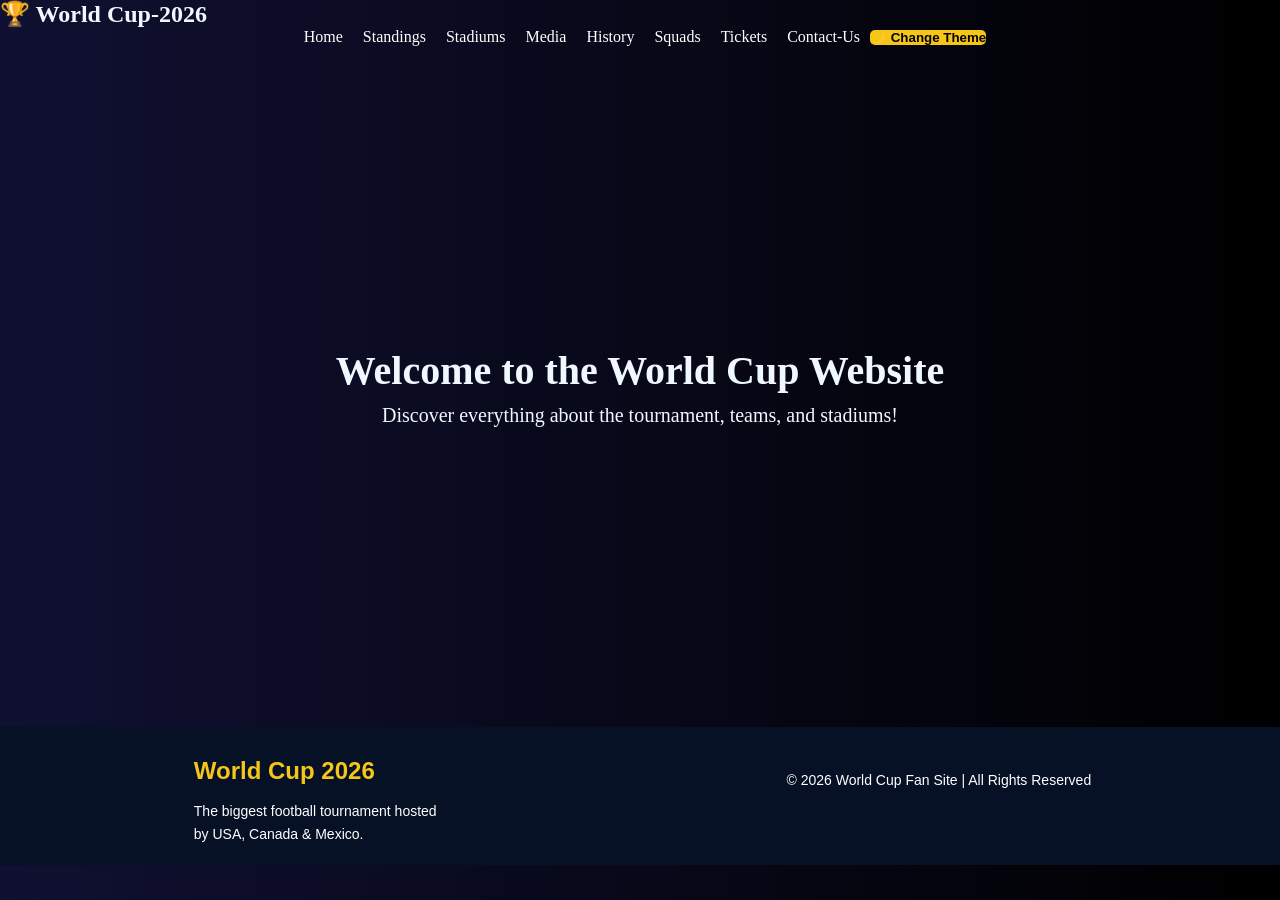
<file: index.html>
<!DOCTYPE html>
<html lang="en">

<head>
    <meta charset="UTF-8">
    <title>Home</title>
    <link rel="stylesheet" href="style.css">

    <style>
        .hero-content h1{
            margin-bottom: 10px;
            font-size: 40px;
        }
        .hero-content p{
            text-align: center;
            font-size: 20px;
        }


    </style>
</head>

<body>

    <header>
        <div class="logo">
            <h2>🏆 World Cup-2026</h2>
        </div>
        <nav>
            <ul>
                <li><a href="index.html">Home</a></li>
                <li><a href="standings.html">Standings</a></li>
                <li><a href="stadiums.html">Stadiums</a></li>
                <li><a href="media.html">Media</a></li>
                <li><a href="history.html">History</a></li>
                <li><a href="squads.html">Squads</a></li>
                <li><a href="tickets.html">Tickets</a></li>
                <li><a href="contact.html">Contact-Us</a></li>
                <li><button id="theme-toggle">🌙 Change Theme</button></li>
            </ul>
        </nav>

    </header>
    <main>
        <div class="hero-content">
            <h1>Welcome to the World Cup Website</h1>
            <p>Discover everything about the tournament, teams, and stadiums!</p>
        </div>
    </main>


    <footer class="footer">
        <div class="footer-container">

            <div class="footer-section">
                <h2>World Cup 2026</h2>
                <p>The biggest football tournament hosted by USA, Canada & Mexico.</p>
            </div>

            <div class="footer-bottom">
                <p>© 2026 World Cup Fan Site | All Rights Reserved</p>
            </div>
    </footer>

    <script src="javascript.js"></script>
</body>

</html>
</file>
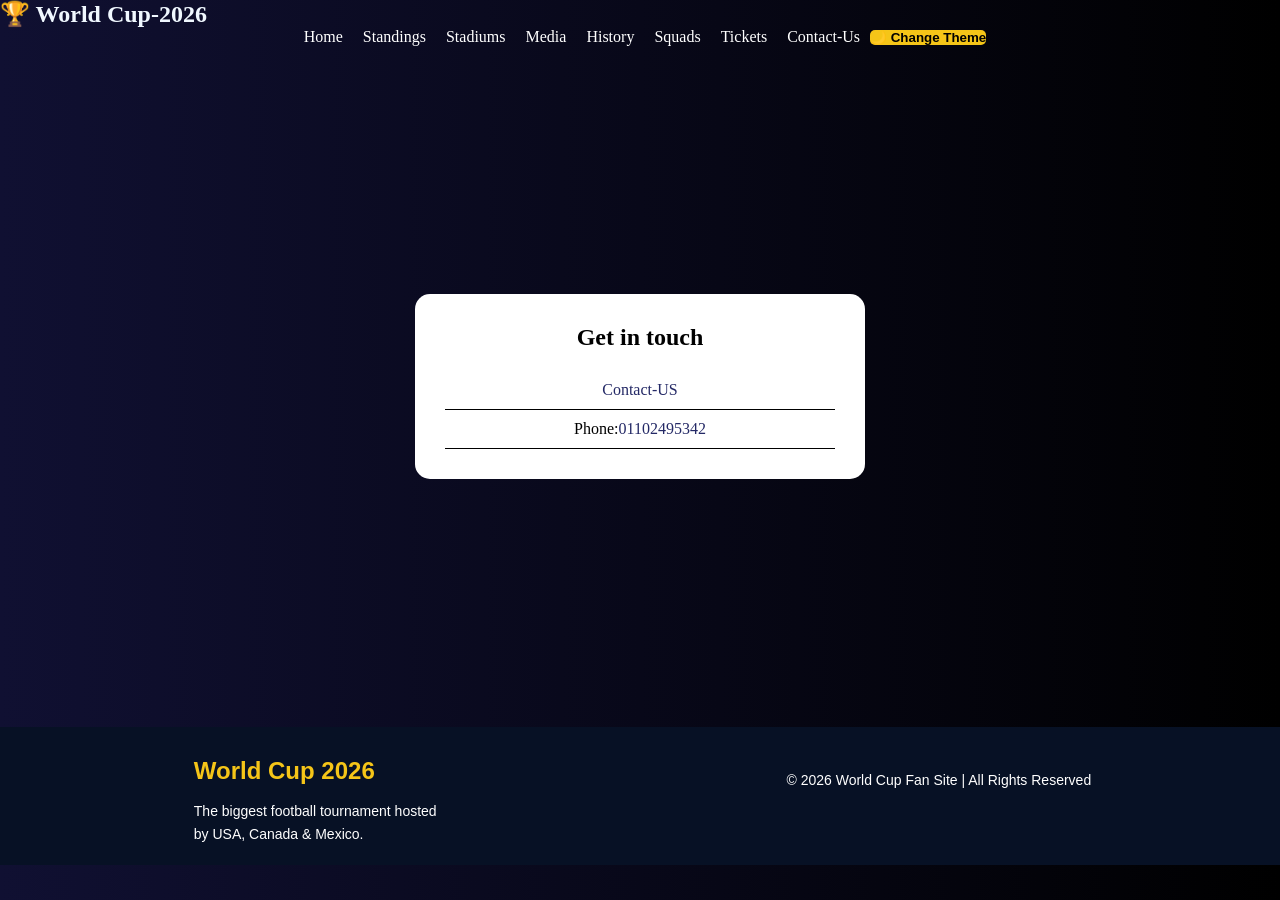
<file: contact.html>
<!DOCTYPE html>
<html lang="en">

<head>
    <meta charset="UTF-8">
    <title>Contact</title>
    <link rel="stylesheet" href="style.css">
</head>

<body>
    <header>
        <div class="logo">
            <h2>🏆 World Cup-2026</h2>
        </div>
    </header>
    <nav>
        <ul>
            <li><a href="index.html">Home</a></li>
            <li><a href="standings.html">Standings</a></li>
            <li><a href="stadiums.html">Stadiums</a></li>
            <li><a href="media.html">Media</a></li>
            <li><a href="history.html">History</a></li>
            <li><a href="squads.html">Squads</a></li>
            <li><a href="tickets.html">Tickets</a></li>
            <li><a href="contact.html">Contact-Us</a></li>
            <li><button id="theme-toggle">🌙 Change Theme</button></li>
        </ul>
    </nav>


    <main>
        <section>
            <h2>Get in touch</h2>
            <div class="cont table">
                <table>
                    <tr>
                        <td><a href="mailto:onashaat474@gmail.com">Contact-US</a></td>
                    </tr>
                    <tr>
                        <td>Phone:<a href="tel:01102495342">01102495342</a></td>
                    </tr>

                </table>
            </div>
        </section>
    </main>
    <footer class="footer">
        <div class="footer-container">

            <div class="footer-section">
                <h2>World Cup 2026</h2>
                <p>The biggest football tournament hosted by USA, Canada & Mexico.</p>
            </div>

            <div class="footer-bottom">
                <p>© 2026 World Cup Fan Site | All Rights Reserved</p>
            </div>
    </footer>
    <script src="javascript.js"></script>


</body>

</html>
</file>
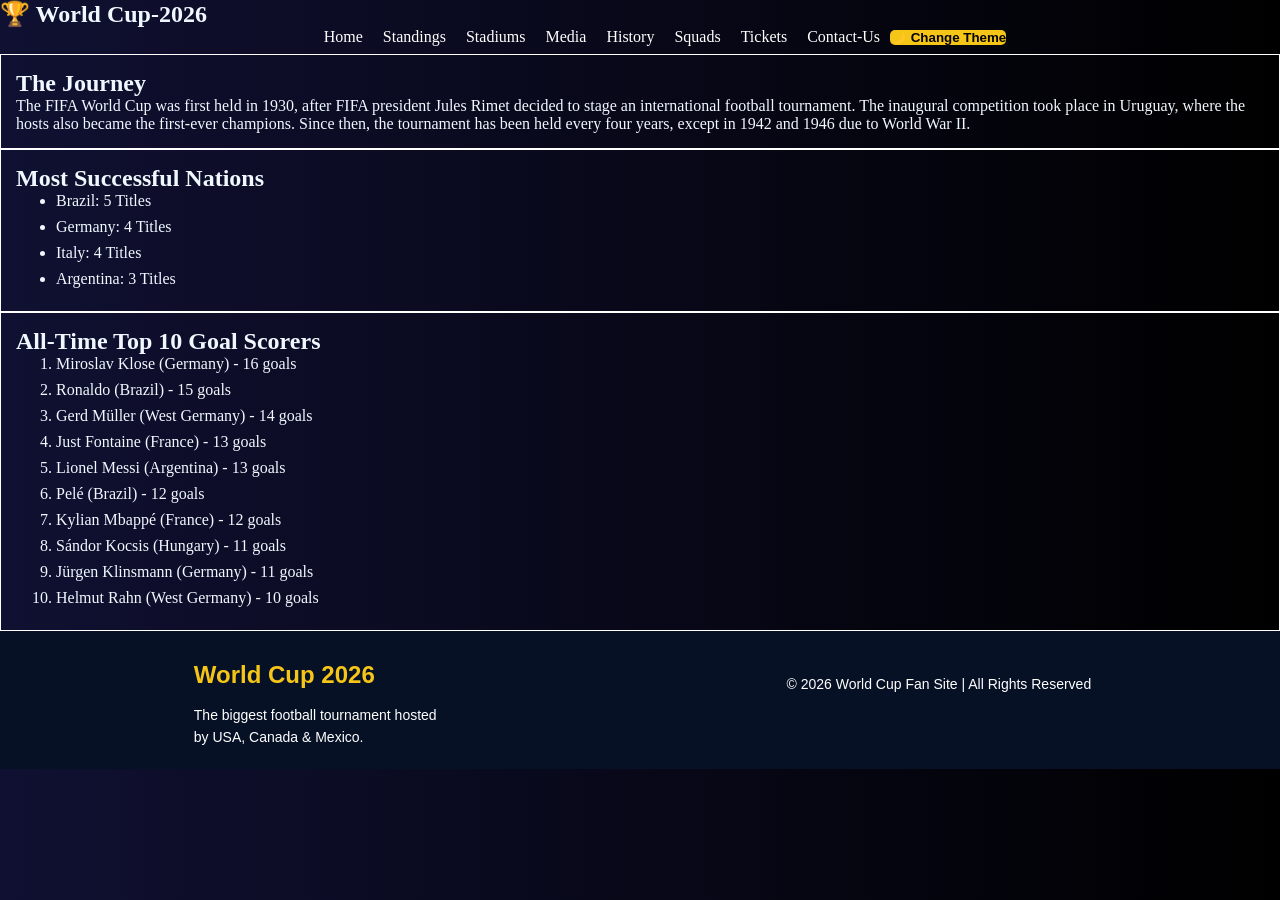
<file: history.html>
<!DOCTYPE html>
<html lang="en">

<head>
    <meta charset="UTF-8">
    <meta name="viewport" content="width=device-width, initial-scale=1.0">
    <title>History</title>
    <link rel="stylesheet" href="style.css">

    <style>
        .container {
            max-width: 800px;
            margin: 0 auto;
            padding: 20px;
            display: flex;
            flex-direction: column;
            gap: 20px;
        }

        h1 {
            text-align: center;
        }

        .section {
            padding: 15px;
            border: 1px solid rgb(255, 255, 255);
        }

        ul,
        ol {
            margin-left: 40px;
            padding: 0;
        }

        li {
            margin-bottom: 8px;
        }

        .interactive-section {
            text-align: center;
        }

        #stats-display {
            margin-top: 20px;
            text-align: left;
            display: none;

        }

        .show-border {
            display: block;
            border: 1px solid rgb(255, 255, 255);
            padding: 15px;
        }

       
    </style>
</head>

<body>


    <header>
        <div class="logo">
            <h2>🏆 World Cup-2026</h2>

        </div>
    </header>
    <nav>
        <ul>
            <li><a href="index.html">Home</a></li>
            <li><a href="standings.html">Standings</a></li>
            <li><a href="stadiums.html">Stadiums</a></li>
            <li><a href="media.html">Media</a></li>
            <li><a href="history.html">History</a></li>
            <li><a href="squads.html">Squads</a></li>
            <li><a href="tickets.html">Tickets</a></li>
            <li><a href="contact.html">Contact-Us</a></li>
            <li><button id="theme-toggle">🌙 Change Theme</button></li>
        </ul>
    </nav>


    <div class="section">
        <h2>The Journey</h2>
        <p>
            The FIFA World Cup was first held in 1930, after FIFA president Jules Rimet decided to stage an
            international football tournament.
            The inaugural competition took place in Uruguay, where the hosts also became the first-ever champions.
            Since then, the tournament
            has been held every four years, except in 1942 and 1946 due to World War II.
        </p>
    </div>

    <div class="section">
        <h2>Most Successful Nations</h2>
        <ul>
            <li>Brazil: 5 Titles</li>
            <li>Germany: 4 Titles</li>
            <li>Italy: 4 Titles</li>
            <li>Argentina: 3 Titles</li>
        </ul>
    </div>

    <div class="section">
        <h2>All-Time Top 10 Goal Scorers</h2>
        <ol>
            <li>Miroslav Klose (Germany) - 16 goals</li>
            <li>Ronaldo (Brazil) - 15 goals</li>
            <li>Gerd Müller (West Germany) - 14 goals</li>
            <li>Just Fontaine (France) - 13 goals</li>
            <li>Lionel Messi (Argentina) - 13 goals</li>
            <li>Pelé (Brazil) - 12 goals</li>
            <li>Kylian Mbappé (France) - 12 goals</li>
            <li>Sándor Kocsis (Hungary) - 11 goals</li>
            <li>Jürgen Klinsmann (Germany) - 11 goals</li>
            <li>Helmut Rahn (West Germany) - 10 goals</li>
        </ol>
    </div>


    <footer class="footer">
        <div class="footer-container">

            <div class="footer-section">
                <h2>World Cup 2026</h2>
                <p>The biggest football tournament hosted by USA, Canada & Mexico.</p>
            </div>

            <div class="footer-bottom">
                <p>© 2026 World Cup Fan Site | All Rights Reserved</p>
            </div>
    </footer>
    <script src="javascript.js"></script>

</body>

</html>
</file>
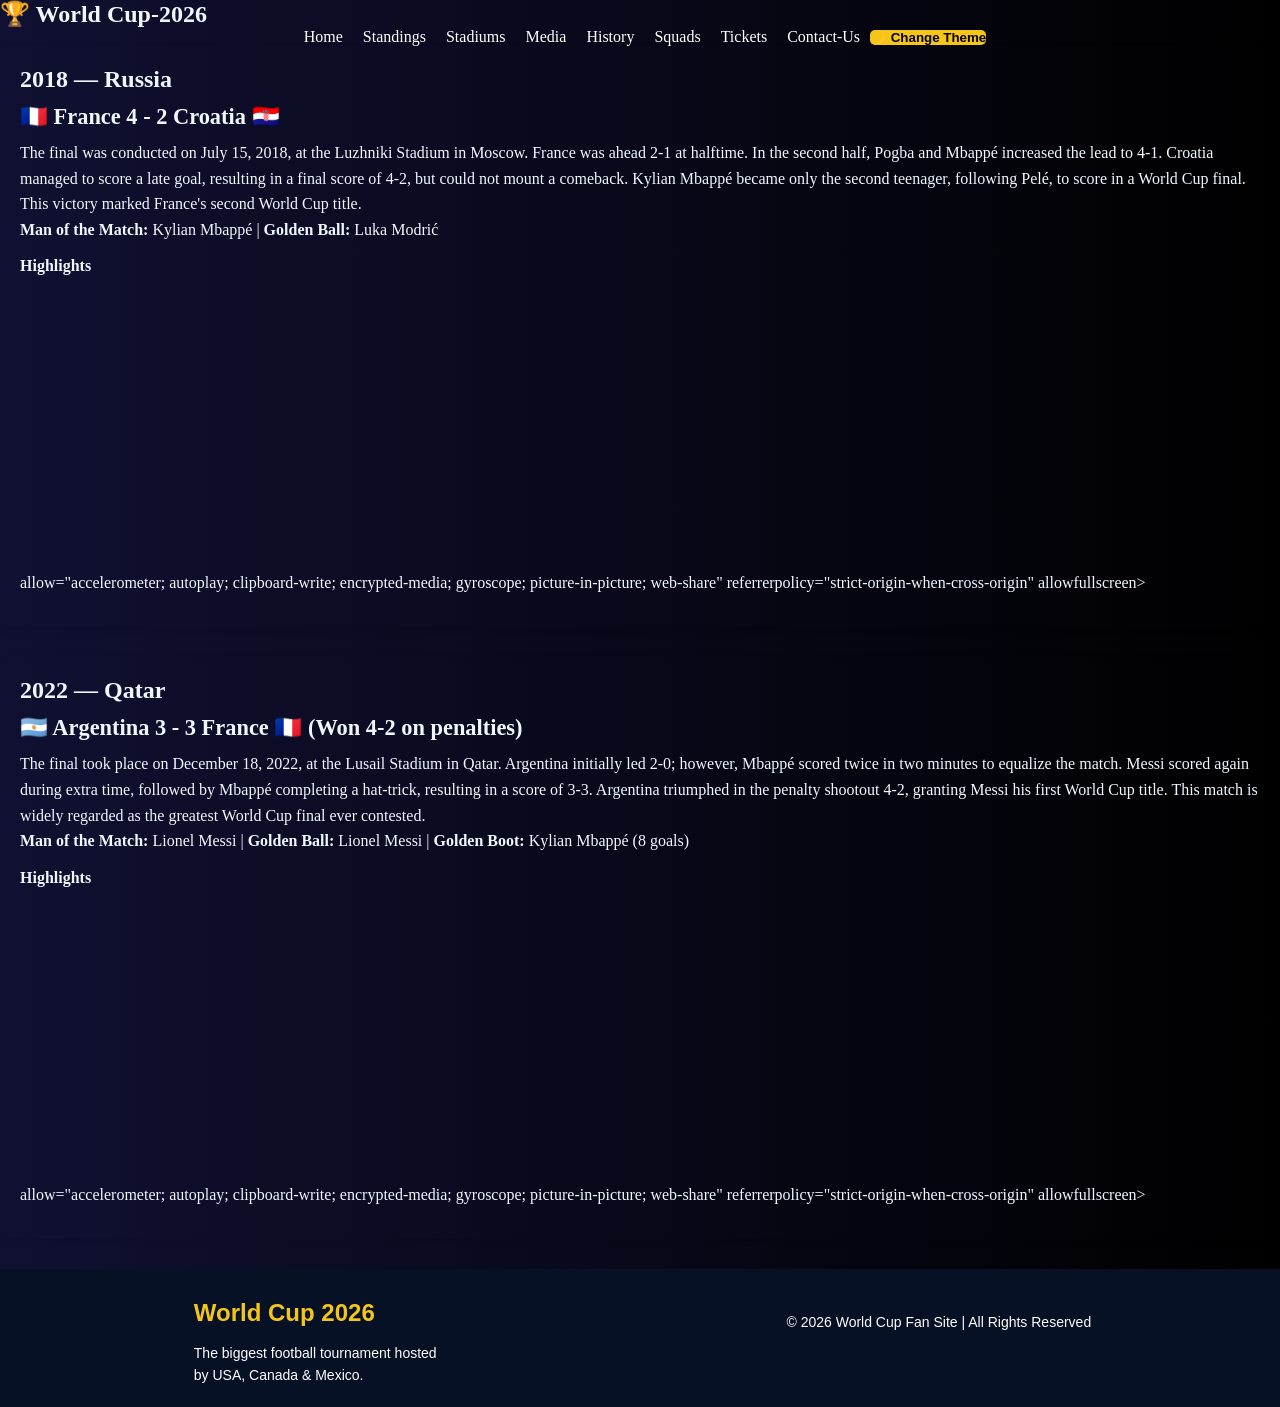
<file: media.html>
<!DOCTYPE html>
<html lang="en">

<head>
  <meta charset="UTF-8" />
  <meta name="viewport" content="width=device-width, initial-scale=1.0" />
  <title>Media</title>
  <link rel="stylesheet" href="style.css">
  <style>
    .card {

      background: transparent;
      border-radius: 8px;
      padding: 20px;
      margin-bottom: 30px;
      box-shadow: 0 2px 6px rgba(0, 0, 0, 0.1);

    }

    .card h2 {
      margin-top: 0;
    }

    .card p {
      line-height: 1.6;
    }

    .score {
      font-size: 1.4rem;
      font-weight: bold;
      margin: 10px 0;
    }

    iframe {
      width: 100%;
      height: 280px;
      margin-top: 15px;
      border-radius: 6px;
      border: none;
    }



    .label {
      font-weight: bold;
      margin-top: 15px;
      display: block;
    }
  </style>
</head>

<body>

  <header>
    <div class="logo">
      <h2>🏆 World Cup-2026</h2>
    </div>
  </header>
  <nav>
    <ul>
      <li><a href="index.html">Home</a></li>
      <li><a href="standings.html">Standings</a></li>
      <li><a href="stadiums.html">Stadiums</a></li>
      <li><a href="media.html">Media</a></li>
      <li><a href="history.html">History</a></li>
      <li><a href="squads.html">Squads</a></li>
      <li><a href="tickets.html">Tickets</a></li>
      <li><a href="contact.html">Contact-Us</a></li>
      <li><button id="theme-toggle">🌙 Change Theme</button></li>
    </ul>
  </nav>

  <div class="card">
    <h2>2018 — Russia</h2>
    <div class="score">🇫🇷 France 4 - 2 Croatia 🇭🇷</div>
    <p>
      The final was conducted on July 15, 2018, at the Luzhniki Stadium in Moscow.
      France was ahead 2-1 at halftime. In the second half, Pogba and Mbappé increased the lead to 4-1.
      Croatia managed to score a late goal, resulting in a final score of 4-2, but could not mount a comeback.
      Kylian Mbappé became only the second teenager, following Pelé, to score in a World Cup final.
      This victory marked France's second World Cup title.
    </p>
    <p><strong>Man of the Match:</strong> Kylian Mbappé | <strong>Golden Ball:</strong> Luka Modrić</p>

    <span class="label"> Highlights</span>
<iframe width="560" height="315" src="https://www.youtube.com/embed/EGWd2UjKCNk?si=OdFA4DMsZA_9Dxi0" title="YouTube video player" frameborder="0" allow="accelerometer; autoplay; clipboard-write; encrypted-media; gyroscope; picture-in-picture; web-share" referrerpolicy="strict-origin-when-cross-origin" allowfullscreen title="YouTube video player" frameborder="0"></iframe>      
      allow="accelerometer; autoplay; clipboard-write; encrypted-media; gyroscope; picture-in-picture; web-share"
      referrerpolicy="strict-origin-when-cross-origin" allowfullscreen></iframe>
    <span class="label"></span>

  </div>


  <div class="card">
    <h2>2022 — Qatar</h2>
    <div class="score">🇦🇷 Argentina 3 - 3 France 🇫🇷 (Won 4-2 on penalties)</div>
    <p>
      The final took place on December 18, 2022, at the Lusail Stadium in Qatar.
      Argentina initially led 2-0; however, Mbappé scored twice in two minutes to equalize the match.
      Messi scored again during extra time, followed by Mbappé completing a hat-trick, resulting in a score of 3-3.
      Argentina triumphed in the penalty shootout 4-2, granting Messi his first World Cup title.
      This match is widely regarded as the greatest World Cup final ever contested.
    </p>
    <p><strong>Man of the Match:</strong> Lionel Messi | <strong>Golden Ball:</strong> Lionel Messi | <strong>Golden
        Boot:</strong> Kylian Mbappé (8 goals)</p>

    <span class="label"> Highlights</span>
<iframe width="560" height="315" src="https://www.youtube.com/embed/B5ExTqZ8kUo?si=XH0BhOmAEtwik4bh" title="YouTube video player" frameborder="0" allow="accelerometer; autoplay; clipboard-write; encrypted-media; gyroscope; picture-in-picture; web-share" referrerpolicy="strict-origin-when-cross-origin" allowfullscreen title="YouTube video player" frameborder="0"></iframe>      
      allow="accelerometer; autoplay; clipboard-write; encrypted-media; gyroscope; picture-in-picture; web-share"
      referrerpolicy="strict-origin-when-cross-origin" allowfullscreen></iframe>
    <span class="label"></span>

  </div>
  <footer class="footer">
    <div class="footer-container">

      <div class="footer-section">
        <h2>World Cup 2026</h2>
        <p>The biggest football tournament hosted by USA, Canada & Mexico.</p>
      </div>

      <div class="footer-bottom">
        <p>© 2026 World Cup Fan Site | All Rights Reserved</p>
      </div>
  </footer>
  <script src="javascript.js"></script>

</body>

</html>
</file>
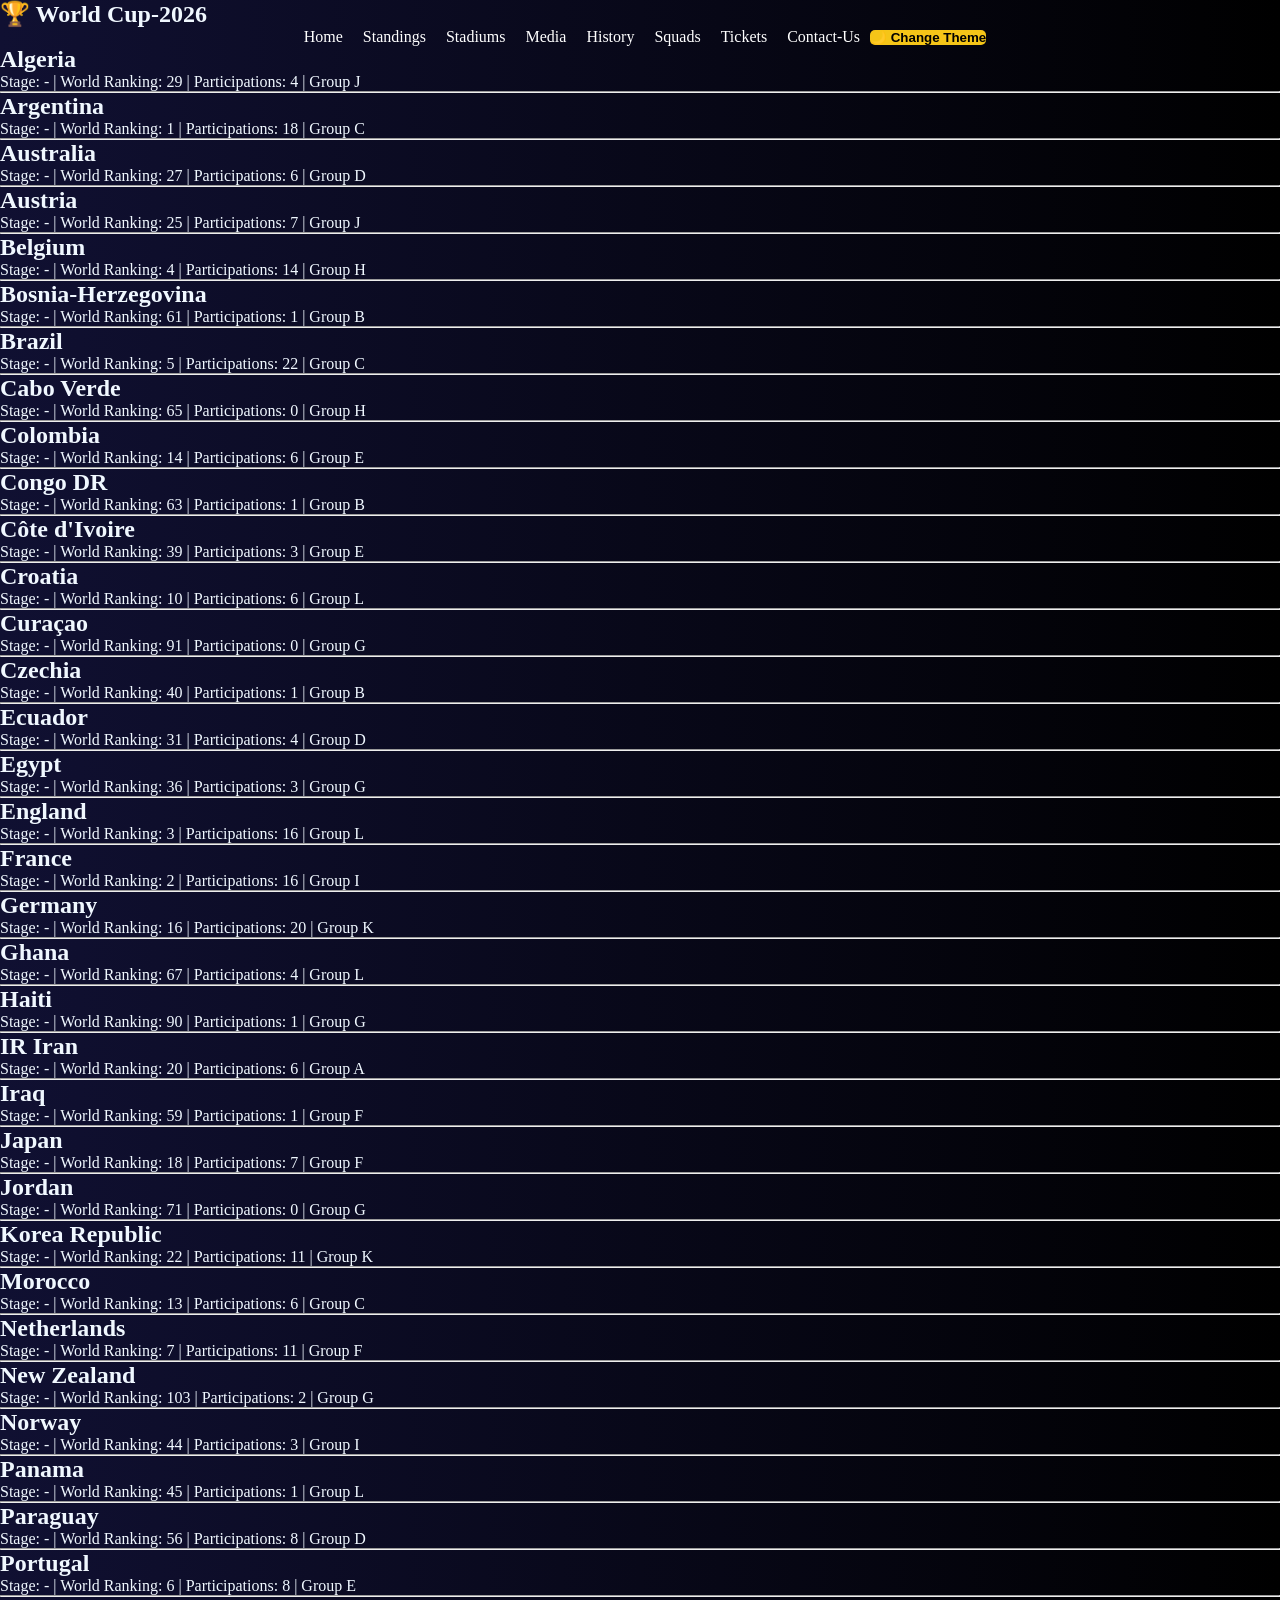
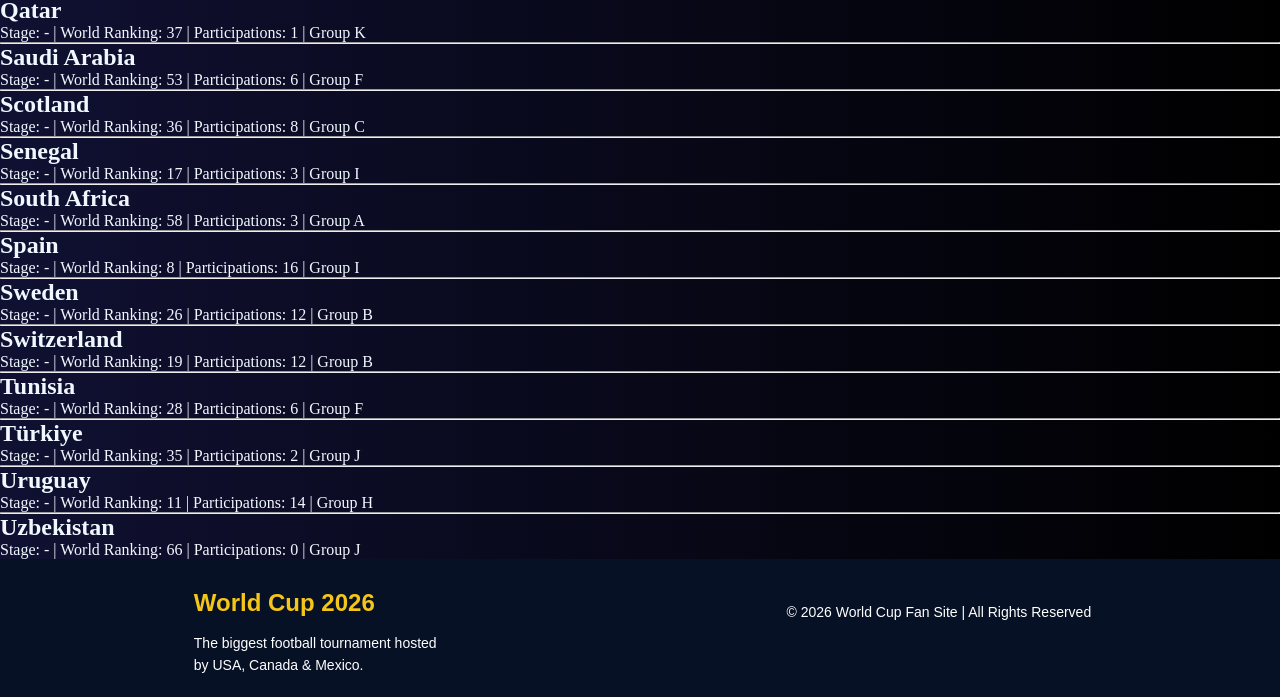
<file: squads.html>
<!DOCTYPE html>
<html lang="en">

<head>
    <meta charset="UTF-8">
    <title>Squads</title>
    <link rel="stylesheet" href="style.css">
</head>

<body>

    <header>
        <div class="logo">
            <h2>🏆 World Cup-2026</h2>

        </div>
    </header>
    <nav>
        <ul>
            <li><a href="index.html">Home</a></li>
            <li><a href="standings.html">Standings</a></li>
            <li><a href="stadiums.html">Stadiums</a></li>
            <li><a href="media.html">Media</a></li>
            <li><a href="history.html">History</a></li>
            <li><a href="squads.html">Squads</a></li>
            <li><a href="tickets.html">Tickets</a></li>
            <li><a href="contact.html">Contact-Us</a></li>
            <li><button id="theme-toggle">🌙 Change Theme</button></li>
        </ul>
    </nav>

    <article>
        <header>
            <h2>Algeria</h2>
        </header>
        <div>
            <p>Stage: - | World Ranking: 29 | Participations: 4 | Group J</p>
        </div>
    </article>
    <hr>

    <article>
        <header>
            <h2>Argentina</h2>
        </header>
        <div>
            <p>Stage: - | World Ranking: 1 | Participations: 18 | Group C</p>
        </div>
    </article>
    <hr>

    <article>
        <header>
            <h2>Australia</h2>
        </header>
        <div>
            <p>Stage: - | World Ranking: 27 | Participations: 6 | Group D</p>
        </div>
    </article>
    <hr>

    <article>
        <header>
            <h2>Austria</h2>
        </header>
        <div>
            <p>Stage: - | World Ranking: 25 | Participations: 7 | Group J</p>
        </div>
    </article>
    <hr>

    <article>
        <header>
            <h2>Belgium</h2>
        </header>
        <div>
            <p>Stage: - | World Ranking: 4 | Participations: 14 | Group H</p>
        </div>
    </article>
    <hr>

    <article>
        <header>
            <h2>Bosnia-Herzegovina</h2>
        </header>
        <div>
            <p>Stage: - | World Ranking: 61 | Participations: 1 | Group B</p>
        </div>
    </article>
    <hr>

    <article>
        <header>
            <h2>Brazil</h2>
        </header>
        <div>
            <p>Stage: - | World Ranking: 5 | Participations: 22 | Group C</p>
        </div>
    </article>
    <hr>

    <article>
        <header>
            <h2>Cabo Verde</h2>
        </header>
        <div>
            <p>Stage: - | World Ranking: 65 | Participations: 0 | Group H</p>
        </div>
    </article>
    <hr>

    <article>
        <header>
            <h2>Colombia</h2>
        </header>
        <div>
            <p>Stage: - | World Ranking: 14 | Participations: 6 | Group E</p>
        </div>
    </article>
    <hr>

    <article>
        <header>
            <h2>Congo DR</h2>
        </header>
        <div>
            <p>Stage: - | World Ranking: 63 | Participations: 1 | Group B</p>
        </div>
    </article>
    <hr>

    <article>
        <header>
            <h2>Côte d'Ivoire</h2>
        </header>
        <div>
            <p>Stage: - | World Ranking: 39 | Participations: 3 | Group E</p>
        </div>
    </article>
    <hr>

    <article>
        <header>
            <h2>Croatia</h2>
        </header>
        <div>
            <p>Stage: - | World Ranking: 10 | Participations: 6 | Group L</p>
        </div>
    </article>
    <hr>

    <article>
        <header>
            <h2>Curaçao</h2>
        </header>
        <div>
            <p>Stage: - | World Ranking: 91 | Participations: 0 | Group G</p>
        </div>
    </article>
    <hr>

    <article>
        <header>
            <h2>Czechia</h2>
        </header>
        <div>
            <p>Stage: - | World Ranking: 40 | Participations: 1 | Group B</p>
        </div>
    </article>
    <hr>

    <article>
        <header>
            <h2>Ecuador</h2>
        </header>
        <div>
            <p>Stage: - | World Ranking: 31 | Participations: 4 | Group D</p>
        </div>
    </article>
    <hr>

    <article>
        <header>
            <h2>Egypt</h2>
        </header>
        <div>
            <p>Stage: - | World Ranking: 36 | Participations: 3 | Group G</p>
        </div>
    </article>
    <hr>

    <article>
        <header>
            <h2>England</h2>
        </header>
        <div>
            <p>Stage: - | World Ranking: 3 | Participations: 16 | Group L</p>
        </div>
    </article>
    <hr>

    <article>
        <header>
            <h2>France</h2>
        </header>
        <div>
            <p>Stage: - | World Ranking: 2 | Participations: 16 | Group I</p>
        </div>
    </article>
    <hr>

    <article>
        <header>
            <h2>Germany</h2>
        </header>
        <div>
            <p>Stage: - | World Ranking: 16 | Participations: 20 | Group K</p>
        </div>
    </article>
    <hr>

    <article>
        <header>
            <h2>Ghana</h2>
        </header>
        <div>
            <p>Stage: - | World Ranking: 67 | Participations: 4 | Group L</p>
        </div>
    </article>
    <hr>

    <article>
        <header>
            <h2>Haiti</h2>
        </header>
        <div>
            <p>Stage: - | World Ranking: 90 | Participations: 1 | Group G</p>
        </div>
    </article>
    <hr>

    <article>
        <header>
            <h2>IR Iran</h2>
        </header>
        <div>
            <p>Stage: - | World Ranking: 20 | Participations: 6 | Group A</p>
        </div>
    </article>
    <hr>

    <article>
        <header>
            <h2>Iraq</h2>
        </header>
        <div>
            <p>Stage: - | World Ranking: 59 | Participations: 1 | Group F</p>
        </div>
    </article>
    <hr>

    <article>
        <header>
            <h2>Japan</h2>
        </header>
        <div>
            <p>Stage: - | World Ranking: 18 | Participations: 7 | Group F</p>
        </div>
    </article>
    <hr>

    <article>
        <header>
            <h2>Jordan</h2>
        </header>
        <div>
            <p>Stage: - | World Ranking: 71 | Participations: 0 | Group G</p>
        </div>
    </article>
    <hr>

    <article>
        <header>
            <h2>Korea Republic</h2>
        </header>
        <div>
            <p>Stage: - | World Ranking: 22 | Participations: 11 | Group K</p>
        </div>
    </article>
    <hr>

    <article>
        <header>
            <h2>Morocco</h2>
        </header>
        <div>
            <p>Stage: - | World Ranking: 13 | Participations: 6 | Group C</p>
        </div>
    </article>
    <hr>

    <article>
        <header>
            <h2>Netherlands</h2>
        </header>
        <div>
            <p>Stage: - | World Ranking: 7 | Participations: 11 | Group F</p>
        </div>
    </article>
    <hr>

    <article>
        <header>
            <h2>New Zealand</h2>
        </header>
        <div>
            <p>Stage: - | World Ranking: 103 | Participations: 2 | Group G</p>
        </div>
    </article>
    <hr>

    <article>
        <header>
            <h2>Norway</h2>
        </header>
        <div>
            <p>Stage: - | World Ranking: 44 | Participations: 3 | Group I</p>
        </div>
    </article>
    <hr>

    <article>
        <header>
            <h2>Panama</h2>
        </header>
        <div>
            <p>Stage: - | World Ranking: 45 | Participations: 1 | Group L</p>
        </div>
    </article>
    <hr>

    <article>
        <header>
            <h2>Paraguay</h2>
        </header>
        <div>
            <p>Stage: - | World Ranking: 56 | Participations: 8 | Group D</p>
        </div>
    </article>
    <hr>

    <article>
        <header>
            <h2>Portugal</h2>
        </header>
        <div>
            <p>Stage: - | World Ranking: 6 | Participations: 8 | Group E</p>
        </div>
    </article>
    <hr>

    <article>
        <header>
            <h2>Qatar</h2>
        </header>
        <div>
            <p>Stage: - | World Ranking: 37 | Participations: 1 | Group K</p>
        </div>
    </article>
    <hr>

    <article>
        <header>
            <h2>Saudi Arabia</h2>
        </header>
        <div>
            <p>Stage: - | World Ranking: 53 | Participations: 6 | Group F</p>
        </div>
    </article>
    <hr>

    <article>
        <header>
            <h2>Scotland</h2>
        </header>
        <div>
            <p>Stage: - | World Ranking: 36 | Participations: 8 | Group C</p>
        </div>
    </article>
    <hr>

    <article>
        <header>
            <h2>Senegal</h2>
        </header>
        <div>
            <p>Stage: - | World Ranking: 17 | Participations: 3 | Group I</p>
        </div>
    </article>
    <hr>

    <article>
        <header>
            <h2>South Africa</h2>
        </header>
        <div>
            <p>Stage: - | World Ranking: 58 | Participations: 3 | Group A</p>
        </div>
    </article>
    <hr>

    <article>
        <header>
            <h2>Spain</h2>
        </header>
        <div>
            <p>Stage: - | World Ranking: 8 | Participations: 16 | Group I</p>
        </div>
    </article>
    <hr>

    <article>
        <header>
            <h2>Sweden</h2>
        </header>
        <div>
            <p>Stage: - | World Ranking: 26 | Participations: 12 | Group B</p>
        </div>
    </article>
    <hr>

    <article>
        <header>
            <h2>Switzerland</h2>
        </header>
        <div>
            <p>Stage: - | World Ranking: 19 | Participations: 12 | Group B</p>
        </div>
    </article>
    <hr>

    <article>
        <header>
            <h2>Tunisia</h2>
        </header>
        <div>
            <p>Stage: - | World Ranking: 28 | Participations: 6 | Group F</p>
        </div>
    </article>
    <hr>

    <article>
        <header>
            <h2>Türkiye</h2>
        </header>
        <div>
            <p>Stage: - | World Ranking: 35 | Participations: 2 | Group J</p>
        </div>
    </article>
    <hr>

    <article>
        <header>
            <h2>Uruguay</h2>
        </header>
        <div>
            <p>Stage: - | World Ranking: 11 | Participations: 14 | Group H</p>
        </div>
    </article>
    <hr>

    <article>
        <header>
            <h2>Uzbekistan</h2>
        </header>
        <div>
            <p>Stage: - | World Ranking: 66 | Participations: 0 | Group J</p>
        </div>
    </article>
    <footer class="footer">
        <div class="footer-container">

            <div class="footer-section">
                <h2>World Cup 2026</h2>
                <p>The biggest football tournament hosted by USA, Canada & Mexico.</p>
            </div>

            <div class="footer-bottom">
                <p>© 2026 World Cup Fan Site | All Rights Reserved</p>
            </div>
    </footer>
    <script src="javascript.js"></script>

</body>

</html>
</file>
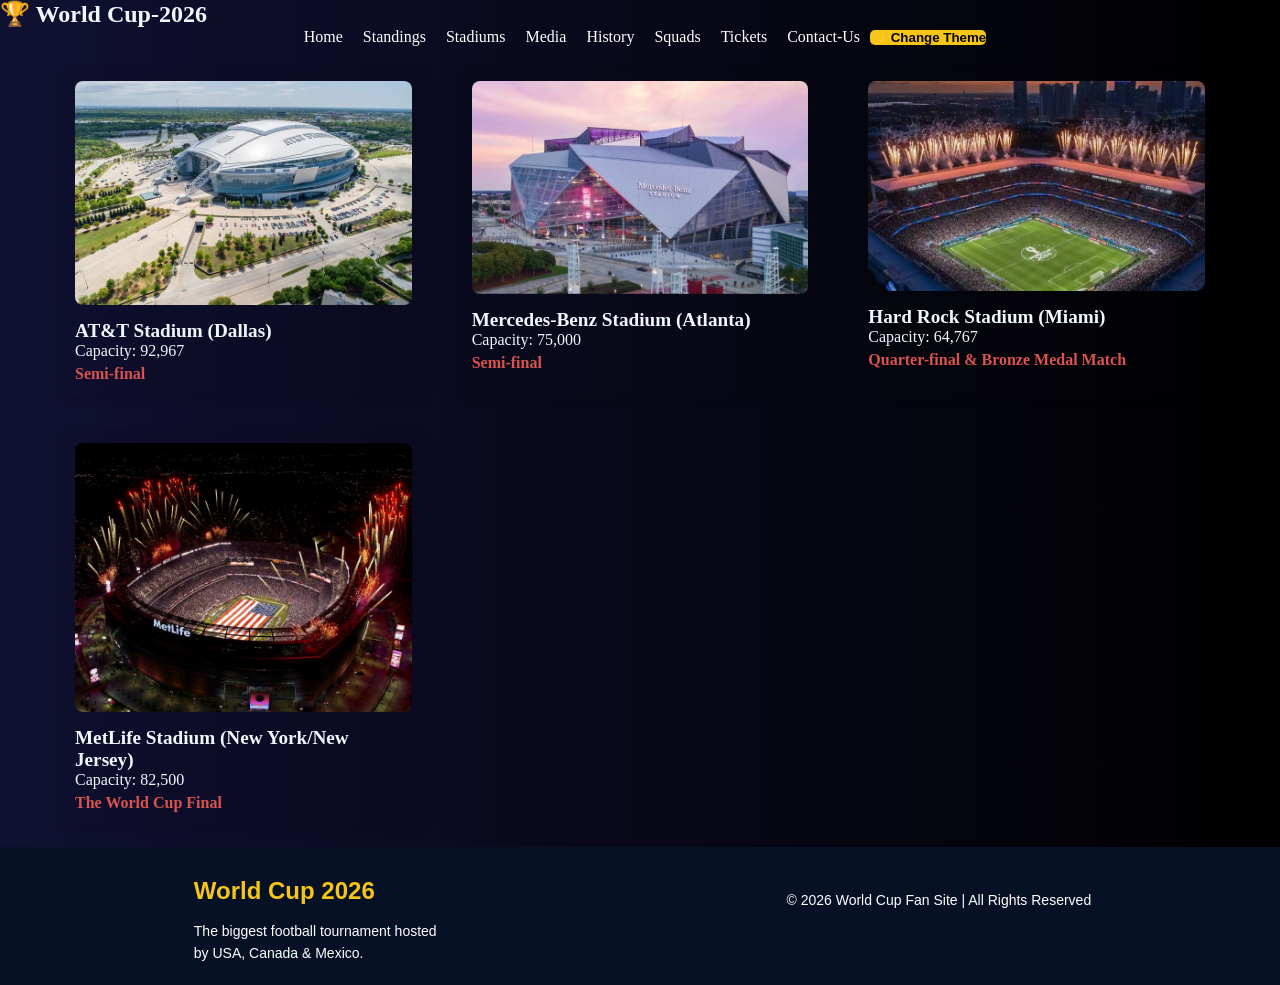
<file: stadiums.html>
<!DOCTYPE html>
<html lang="en">

<head>
    <meta charset="UTF-8">
    <title>Stadiums</title>
    <link rel="stylesheet" href="style.css">

    <style>
        .stadium-img {
            cursor: pointer;
            transition: transform 0.3s;
            width: 100%;
            display: block;
            border-radius: 8px;
        }

        .stadium-img:hover {
            transform: scale(1.05);
        }


        .stadium-container {
            display: grid;
            grid-template-columns: repeat(auto-fit, minmax(300px, 1fr));
            gap: 30px;
            padding: 20px;
            max-width: 1200px;
            margin: 0 auto;
        }

        .stadium-card {
            background-color: rgba(0, 0, 0, 0.05);
            padding: 15px;
            border-radius: 12px;
            box-shadow: 0 4px 6px rgba(0, 0, 0, 0.1);
        }

        .info-text {
            margin-top: 15px;
        }

        .stadium-name {
            font-weight: bold;
            display: block;
            font-size: 1.2em;
        }

        .match-type {
            display: block;
            color: #d9534f;
            font-weight: bold;
            margin-top: 5px;
        }
    </style>
</head>

<body>

    <header>
        <div class="logo">
            <h2>🏆 World Cup-2026</h2>

        </div>
    </header>
    <nav>
        <ul>
            <li><a href="index.html">Home</a></li>
            <li><a href="standings.html">Standings</a></li>
            <li><a href="stadiums.html">Stadiums</a></li>
            <li><a href="media.html">Media</a></li>
            <li><a href="history.html">History</a></li>
            <li><a href="squads.html">Squads</a></li>
            <li><a href="tickets.html">Tickets</a></li>
            <li><a href="contact.html">Contact-Us</a></li>
            <li><button id="theme-toggle">🌙 Change Theme</button></li>
        </ul>
    </nav>
    <div class="stadium-container">


        <div class="stadium-card">
            <img src="dallas.jpg" class="stadium-img"
                data-location="https://www.google.com/maps/search/?api=1&query=AT%26T+Stadium+Texas" alt="AT&T Stadium">
            <div class="info-text">
                <span class="stadium-name">AT&T Stadium (Dallas)</span>
                <span>Capacity: 92,967</span>
                <span class="match-type">Semi-final</span>
            </div>
        </div>


        <div class="stadium-card">
            <img src="atlanta.jpg" class="stadium-img"
                data-location="https://www.google.com/maps/search/?api=1&query=Mercedes-Benz+Stadium+Atlanta"
                alt="Mercedes-Benz Stadium">
            <div class="info-text">
                <span class="stadium-name">Mercedes-Benz Stadium (Atlanta)</span>
                <span>Capacity: 75,000</span>
                <span class="match-type">Semi-final</span>
            </div>
        </div>


        <div class="stadium-card">
            <img src="miami.jpg" class="stadium-img"
                data-location="https://www.google.com/maps/search/?api=1&query=Hard+Rock+Stadium+Miami"
                alt="Hard Rock Stadium">
            <div class="info-text">
                <span class="stadium-name">Hard Rock Stadium (Miami)</span>
                <span>Capacity: 64,767</span>
                <span class="match-type">Quarter-final & Bronze Medal Match</span>
            </div>
        </div>


        <div class="stadium-card">
            <img src="metlife.jpg" class="stadium-img"
                data-location="https://www.google.com/maps/search/?api=1&query=MetLife+Stadium+New+Jersey"
                alt="MetLife Stadium">
            <div class="info-text">
                <span class="stadium-name">MetLife Stadium (New York/New Jersey)</span>
                <span>Capacity: 82,500</span>
                <span class="match-type">The World Cup Final</span>
            </div>
        </div>

    </div>

    <script>
        const stadiums = document.querySelectorAll('.stadium-img');
        stadiums.forEach(stadium => {
            stadium.addEventListener('click', function () {
                const mapUrl = this.getAttribute('data-location');
                window.open(mapUrl, '_blank');
            });
        });
    </script>
    <footer class="footer">
        <div class="footer-container">

            <div class="footer-section">
                <h2>World Cup 2026</h2>
                <p>The biggest football tournament hosted by USA, Canada & Mexico.</p>
            </div>

            <div class="footer-bottom">
                <p>© 2026 World Cup Fan Site | All Rights Reserved</p>
            </div>
    </footer>
    <script src="javascript.js"></script>

</body>

</html>
</file>
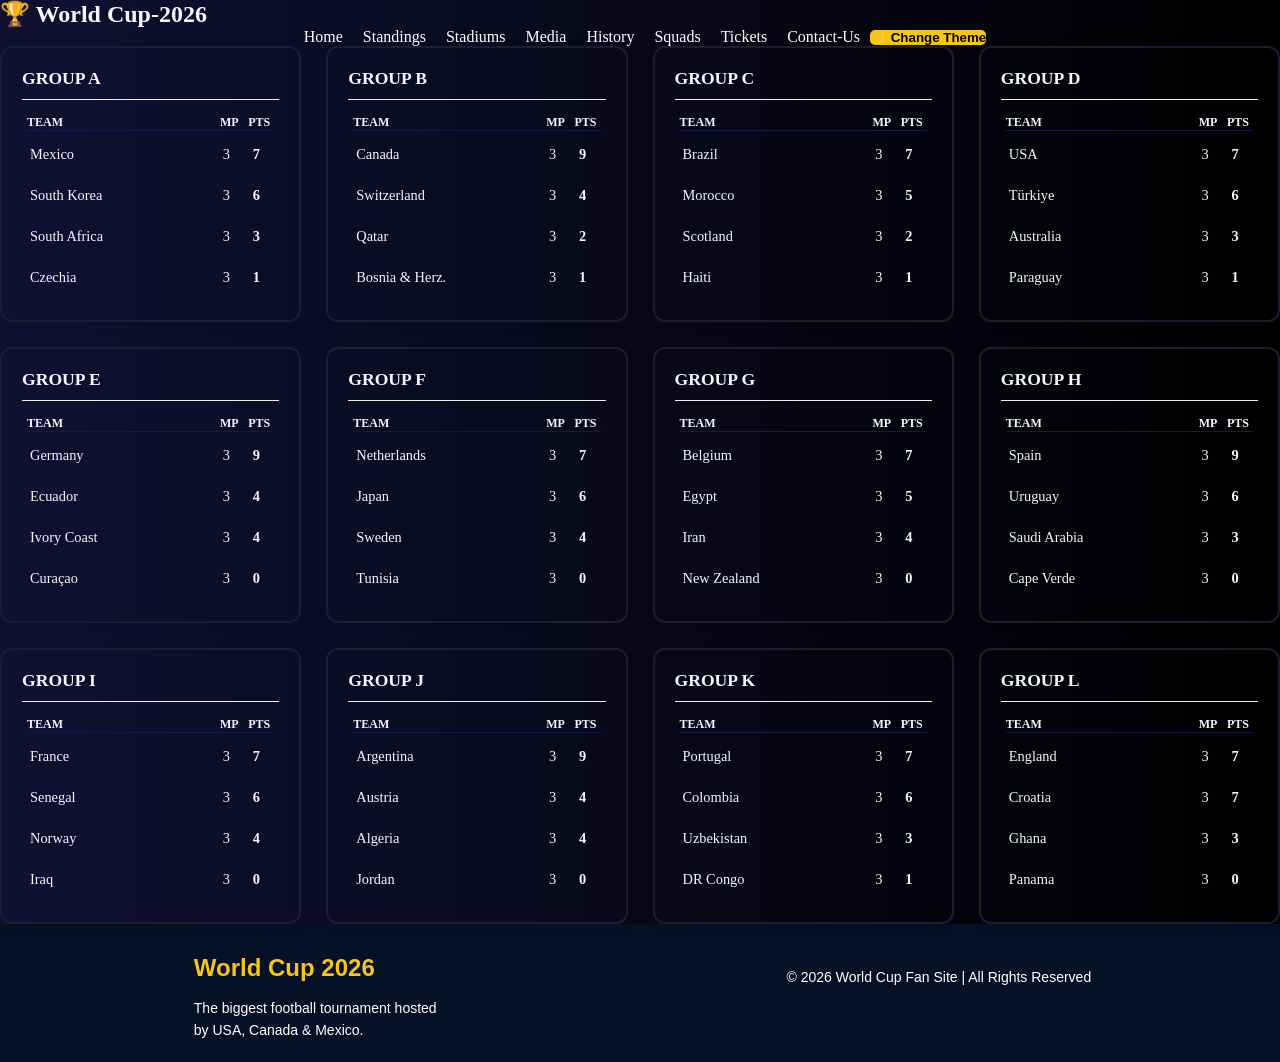
<file: standings.html>
<!DOCTYPE html>
<html lang="en">

<head>
    <meta charset="UTF-8">
    <meta name="viewport" content="width=device-width, initial-scale=1.0">
    <title>Standings</title>
    <link rel="stylesheet" href="style.css">

    <style>
        .main-container {
            width: 100%;
        }

        .groups-grid {
            display: grid;
            gap: 25px;
            grid-template-columns: repeat(4, 1fr);
        }


        .group-card {

            border-radius: 12px;
            padding: 20px;
            box-shadow: 0 4px 15px rgba(0, 0, 0, 0.05);
            border: 2px rgb(29, 29, 49) solid;

        }

        .group-card:hover {
            transform: scale(1.03);
            transition-duration: 0.3s;

        }



        .group-title {
            font-weight: 800;
            font-size: 1.1rem;
            text-transform: uppercase;
            margin-bottom: 15px;
            border-bottom: 1px solid #eee;
            padding-bottom: 10px;
            display: flex;
            justify-content: space-between;
        }

        .table-header {
            display: flex;
            font-size: 0.75rem;
            font-weight: bold;
            padding: 0 5px 5px 5px;
        }

        .header-team {
            flex: 1;
            border-bottom: 0.5px rgb(22, 23, 77) solid;
        }

        .header-stat {
            width: 30px;
            text-align: center;
            border-bottom: 0.5px rgb(22, 23, 77) solid;
        }

        .team-row {
            display: flex;
            align-items: center;
            padding: 10px 8px;
            border-radius: 6px;
            margin-bottom: 4px;
            font-size: 0.9rem;
            transition: background 0.2s;
        }


        .team-name {
            flex: 1;
            padding: -5px;
            font-weight: 500;
            white-space: nowrap;
            overflow: hidden;
            text-overflow: ellipsis;
            text-align: left;
        }

        .stat {
            width: 30px;
            text-align: center;
            font-variant-numeric: tabular-nums;
        }

        .pts {
            font-weight: bold;
            color: var(--primary-blue);
        }
    </style>

</head>

<body>
    <header>
        <div class="logo">
            <h2>🏆 World Cup-2026</h2>

        </div>
    </header>
    <nav>
        <ul>
            <li><a href="index.html">Home</a></li>
            <li><a href="standings.html">Standings</a></li>
            <li><a href="stadiums.html">Stadiums</a></li>
            <li><a href="media.html">Media</a></li>
            <li><a href="history.html">History</a></li>
            <li><a href="squads.html">Squads</a></li>
            <li><a href="tickets.html">Tickets</a></li>
            <li><a href="contact.html">Contact-Us</a></li>
            <li><button id="theme-toggle">🌙 Change Theme</button></li>
        </ul>
    </nav>

    <div class="main-container">
        <div class="groups-grid">

            <div class="group-card">
                <div class="group-title">Group A</div>
                <div class="table-header">
                    <span class="header-team">TEAM</span>
                    <span class="header-stat">MP</span>
                    <span class="header-stat">PTS</span>
                </div>
                <div class="team-row top-seed">
                    <div class="flag-box"><span class="fi fi-mx"></span></div>
                    <span class="team-name">Mexico</span>
                    <span class="stat">3</span>
                    <span class="stat pts">7</span>
                </div>
                <div class="team-row">
                    <div class="flag-box"><span class="fi fi-kr"></span></div>
                    <span class="team-name">South Korea</span>
                    <span class="stat">3</span>
                    <span class="stat pts">6</span>
                </div>
                <div class="team-row">
                    <div class="flag-box"><span class="fi fi-za"></span></div>
                    <span class="team-name">South Africa</span>
                    <span class="stat">3</span>
                    <span class="stat pts">3</span>
                </div>
                <div class="team-row">
                    <div class="flag-box"><span class="fi fi-cz"></span></div>
                    <span class="team-name">Czechia</span>
                    <span class="stat">3</span>
                    <span class="stat pts">1</span>
                </div>
            </div>

            <div class="group-card">
                <div class="group-title">Group B</div>
                <div class="table-header">
                    <span class="header-team">TEAM</span>
                    <span class="header-stat">MP</span>
                    <span class="header-stat">PTS</span>
                </div>
                <div class="team-row top-seed">
                    <div class="flag-box"><span class="fi fi-ca"></span></div>
                    <span class="team-name">Canada</span>
                    <span class="stat">3</span>
                    <span class="stat pts">9</span>
                </div>
                <div class="team-row">
                    <div class="flag-box"><span class="fi fi-ch"></span></div>
                    <span class="team-name">Switzerland</span>
                    <span class="stat">3</span>
                    <span class="stat pts">4</span>
                </div>
                <div class="team-row">
                    <div class="flag-box"><span class="fi fi-qa"></span></div>
                    <span class="team-name">Qatar</span>
                    <span class="stat">3</span>
                    <span class="stat pts">2</span>
                </div>
                <div class="team-row">
                    <div class="flag-box"><span class="fi fi-ba"></span></div>
                    <span class="team-name">Bosnia & Herz.</span>
                    <span class="stat">3</span>
                    <span class="stat pts">1</span>
                </div>
            </div>

            <div class="group-card">
                <div class="group-title">Group C</div>
                <div class="table-header">
                    <span class="header-team">TEAM</span>
                    <span class="header-stat">MP</span>
                    <span class="header-stat">PTS</span>
                </div>
                <div class="team-row top-seed">
                    <div class="flag-box"><span class="fi fi-br"></span></div>
                    <span class="team-name">Brazil</span>
                    <span class="stat">3</span>
                    <span class="stat pts">7</span>
                </div>
                <div class="team-row">
                    <div class="flag-box"><span class="fi fi-ma"></span></div>
                    <span class="team-name">Morocco</span>
                    <span class="stat">3</span>
                    <span class="stat pts">5</span>
                </div>
                <div class="team-row">
                    <div class="flag-box"><span class="fi fi-gb-sct"></span></div>
                    <span class="team-name">Scotland</span>
                    <span class="stat">3</span>
                    <span class="stat pts">2</span>
                </div>
                <div class="team-row">
                    <div class="flag-box"><span class="fi fi-ht"></span></div>
                    <span class="team-name">Haiti</span>
                    <span class="stat">3</span>
                    <span class="stat pts">1</span>
                </div>
            </div>

            <div class="group-card">
                <div class="group-title">Group D</div>
                <div class="table-header">
                    <span class="header-team">TEAM</span>
                    <span class="header-stat">MP</span>
                    <span class="header-stat">PTS</span>
                </div>
                <div class="team-row top-seed">
                    <div class="flag-box"><span class="fi fi-us"></span></div>
                    <span class="team-name">USA</span>
                    <span class="stat">3</span>
                    <span class="stat pts">7</span>
                </div>
                <div class="team-row">
                    <div class="flag-box"><span class="fi fi-tr"></span></div>
                    <span class="team-name">Türkiye</span>
                    <span class="stat">3</span>
                    <span class="stat pts">6</span>
                </div>
                <div class="team-row">
                    <div class="flag-box"><span class="fi fi-au"></span></div>
                    <span class="team-name">Australia</span>
                    <span class="stat">3</span>
                    <span class="stat pts">3</span>
                </div>
                <div class="team-row">
                    <div class="flag-box"><span class="fi fi-py"></span></div>
                    <span class="team-name">Paraguay</span>
                    <span class="stat">3</span>
                    <span class="stat pts">1</span>
                </div>
            </div>

            <div class="group-card">
                <div class="group-title">Group E</div>
                <div class="table-header">
                    <span class="header-team">TEAM</span>
                    <span class="header-stat">MP</span>
                    <span class="header-stat">PTS</span>
                </div>
                <div class="team-row top-seed">
                    <div class="flag-box"><span class="fi fi-de"></span></div>
                    <span class="team-name">Germany</span>
                    <span class="stat">3</span>
                    <span class="stat pts">9</span>
                </div>
                <div class="team-row">
                    <div class="flag-box"><span class="fi fi-ec"></span></div>
                    <span class="team-name">Ecuador</span>
                    <span class="stat">3</span>
                    <span class="stat pts">4</span>
                </div>
                <div class="team-row">
                    <div class="flag-box"><span class="fi fi-ci"></span></div>
                    <span class="team-name">Ivory Coast</span>
                    <span class="stat">3</span>
                    <span class="stat pts">4</span>
                </div>
                <div class="team-row">
                    <div class="flag-box"><span class="fi fi-cw"></span></div>
                    <span class="team-name">Curaçao</span>
                    <span class="stat">3</span>
                    <span class="stat pts">0</span>
                </div>
            </div>

            <div class="group-card">
                <div class="group-title">Group F</div>
                <div class="table-header">
                    <span class="header-team">TEAM</span>
                    <span class="header-stat">MP</span>
                    <span class="header-stat">PTS</span>
                </div>
                <div class="team-row top-seed">
                    <div class="flag-box"><span class="fi fi-nl"></span></div>
                    <span class="team-name">Netherlands</span>
                    <span class="stat">3</span>
                    <span class="stat pts">7</span>
                </div>
                <div class="team-row">
                    <div class="flag-box"><span class="fi fi-jp"></span></div>
                    <span class="team-name">Japan</span>
                    <span class="stat">3</span>
                    <span class="stat pts">6</span>
                </div>
                <div class="team-row">
                    <div class="flag-box"><span class="fi fi-se"></span></div>
                    <span class="team-name">Sweden</span>
                    <span class="stat">3</span>
                    <span class="stat pts">4</span>
                </div>
                <div class="team-row">
                    <div class="flag-box"><span class="fi fi-tn"></span></div>
                    <span class="team-name">Tunisia</span>
                    <span class="stat">3</span>
                    <span class="stat pts">0</span>
                </div>
            </div>

            <div class="group-card">
                <div class="group-title">Group G</div>
                <div class="table-header">
                    <span class="header-team">TEAM</span>
                    <span class="header-stat">MP</span>
                    <span class="header-stat">PTS</span>
                </div>
                <div class="team-row top-seed">
                    <div class="flag-box"><span class="fi fi-be"></span></div>
                    <span class="team-name">Belgium</span>
                    <span class="stat">3</span>
                    <span class="stat pts">7</span>
                </div>
                <div class="team-row">
                    <div class="flag-box"><span class="fi fi-eg"></span></div>
                    <span class="team-name">Egypt</span>
                    <span class="stat">3</span>
                    <span class="stat pts">5</span>
                </div>
                <div class="team-row">
                    <div class="flag-box"><span class="fi fi-ir"></span></div>
                    <span class="team-name">Iran</span>
                    <span class="stat">3</span>
                    <span class="stat pts">4</span>
                </div>
                <div class="team-row">
                    <div class="flag-box"><span class="fi fi-nz"></span></div>
                    <span class="team-name">New Zealand</span>
                    <span class="stat">3</span>
                    <span class="stat pts">0</span>
                </div>
            </div>

            <div class="group-card">
                <div class="group-title">Group H</div>
                <div class="table-header">
                    <span class="header-team">TEAM</span>
                    <span class="header-stat">MP</span>
                    <span class="header-stat">PTS</span>
                </div>
                <div class="team-row top-seed">
                    <div class="flag-box"><span class="fi fi-es"></span></div>
                    <span class="team-name">Spain</span>
                    <span class="stat">3</span>
                    <span class="stat pts">9</span>
                </div>
                <div class="team-row">
                    <div class="flag-box"><span class="fi fi-uy"></span></div>
                    <span class="team-name">Uruguay</span>
                    <span class="stat">3</span>
                    <span class="stat pts">6</span>
                </div>
                <div class="team-row">
                    <div class="flag-box"><span class="fi fi-sa"></span></div>
                    <span class="team-name">Saudi Arabia</span>
                    <span class="stat">3</span>
                    <span class="stat pts">3</span>
                </div>
                <div class="team-row">
                    <div class="flag-box"><span class="fi fi-cv"></span></div>
                    <span class="team-name">Cape Verde</span>
                    <span class="stat">3</span>
                    <span class="stat pts">0</span>
                </div>
            </div>

            <div class="group-card">
                <div class="group-title">Group I</div>
                <div class="table-header">
                    <span class="header-team">TEAM</span>
                    <span class="header-stat">MP</span>
                    <span class="header-stat">PTS</span>
                </div>
                <div class="team-row top-seed">
                    <div class="flag-box"><span class="fi fi-fr"></span></div>
                    <span class="team-name">France</span>
                    <span class="stat">3</span>
                    <span class="stat pts">7</span>
                </div>
                <div class="team-row">
                    <div class="flag-box"><span class="fi fi-sn"></span></div>
                    <span class="team-name">Senegal</span>
                    <span class="stat">3</span>
                    <span class="stat pts">6</span>
                </div>
                <div class="team-row">
                    <div class="flag-box"><span class="fi fi-no"></span></div>
                    <span class="team-name">Norway</span>
                    <span class="stat">3</span>
                    <span class="stat pts">4</span>
                </div>
                <div class="team-row">
                    <div class="flag-box"><span class="fi fi-iq"></span></div>
                    <span class="team-name">Iraq</span>
                    <span class="stat">3</span>
                    <span class="stat pts">0</span>
                </div>
            </div>

            <div class="group-card">
                <div class="group-title">Group J</div>
                <div class="table-header">
                    <span class="header-team">TEAM</span>
                    <span class="header-stat">MP</span>
                    <span class="header-stat">PTS</span>
                </div>
                <div class="team-row top-seed">
                    <div class="flag-box"><span class="fi fi-ar"></span></div>
                    <span class="team-name">Argentina</span>
                    <span class="stat">3</span>
                    <span class="stat pts">9</span>
                </div>
                <div class="team-row">
                    <div class="flag-box"><span class="fi fi-at"></span></div>
                    <span class="team-name">Austria</span>
                    <span class="stat">3</span>
                    <span class="stat pts">4</span>
                </div>
                <div class="team-row">
                    <div class="flag-box"><span class="fi fi-dz"></span></div>
                    <span class="team-name">Algeria</span>
                    <span class="stat">3</span>
                    <span class="stat pts">4</span>
                </div>
                <div class="team-row">
                    <div class="flag-box"><span class="fi fi-jo"></span></div>
                    <span class="team-name">Jordan</span>
                    <span class="stat">3</span>
                    <span class="stat pts">0</span>
                </div>
            </div>

            <div class="group-card">
                <div class="group-title">Group K</div>
                <div class="table-header">
                    <span class="header-team">TEAM</span>
                    <span class="header-stat">MP</span>
                    <span class="header-stat">PTS</span>
                </div>
                <div class="team-row top-seed">
                    <div class="flag-box"><span class="fi fi-pt"></span></div>
                    <span class="team-name">Portugal</span>
                    <span class="stat">3</span>
                    <span class="stat pts">7</span>
                </div>
                <div class="team-row">
                    <div class="flag-box"><span class="fi fi-co"></span></div>
                    <span class="team-name">Colombia</span>
                    <span class="stat">3</span>
                    <span class="stat pts">6</span>
                </div>
                <div class="team-row">
                    <div class="flag-box"><span class="fi fi-uz"></span></div>
                    <span class="team-name">Uzbekistan</span>
                    <span class="stat">3</span>
                    <span class="stat pts">3</span>
                </div>
                <div class="team-row">
                    <div class="flag-box"><span class="fi fi-cd"></span></div>
                    <span class="team-name">DR Congo</span>
                    <span class="stat">3</span>
                    <span class="stat pts">1</span>
                </div>
            </div>

            <div class="group-card">
                <div class="group-title">Group L</div>
                <div class="table-header">
                    <span class="header-team">TEAM</span>
                    <span class="header-stat">MP</span>
                    <span class="header-stat">PTS</span>
                </div>
                <div class="team-row top-seed">
                    <div class="flag-box"><span class="fi fi-gb-eng"></span></div>
                    <span class="team-name">England</span>
                    <span class="stat">3</span>
                    <span class="stat pts">7</span>
                </div>
                <div class="team-row">
                    <div class="flag-box"><span class="fi fi-hr"></span></div>
                    <span class="team-name">Croatia</span>
                    <span class="stat">3</span>
                    <span class="stat pts">7</span>
                </div>
                <div class="team-row">
                    <div class="flag-box"><span class="fi fi-gh"></span></div>
                    <span class="team-name">Ghana</span>
                    <span class="stat">3</span>
                    <span class="stat pts">3</span>
                </div>
                <div class="team-row">
                    <div class="flag-box"><span class="fi fi-pa"></span></div>
                    <span class="team-name">Panama</span>
                    <span class="stat">3</span>
                    <span class="stat pts">0</span>
                </div>
            </div>

        </div>
    </div>
    <footer class="footer">
        <div class="footer-container">

            <div class="footer-section">
                <h2>World Cup 2026</h2>
                <p>The biggest football tournament hosted by USA, Canada & Mexico.</p>
            </div>

            <div class="footer-bottom">
                <p>© 2026 World Cup Fan Site | All Rights Reserved</p>
            </div>
    </footer>
    <script src="javascript.js"></script>


</body>

</html>
</file>
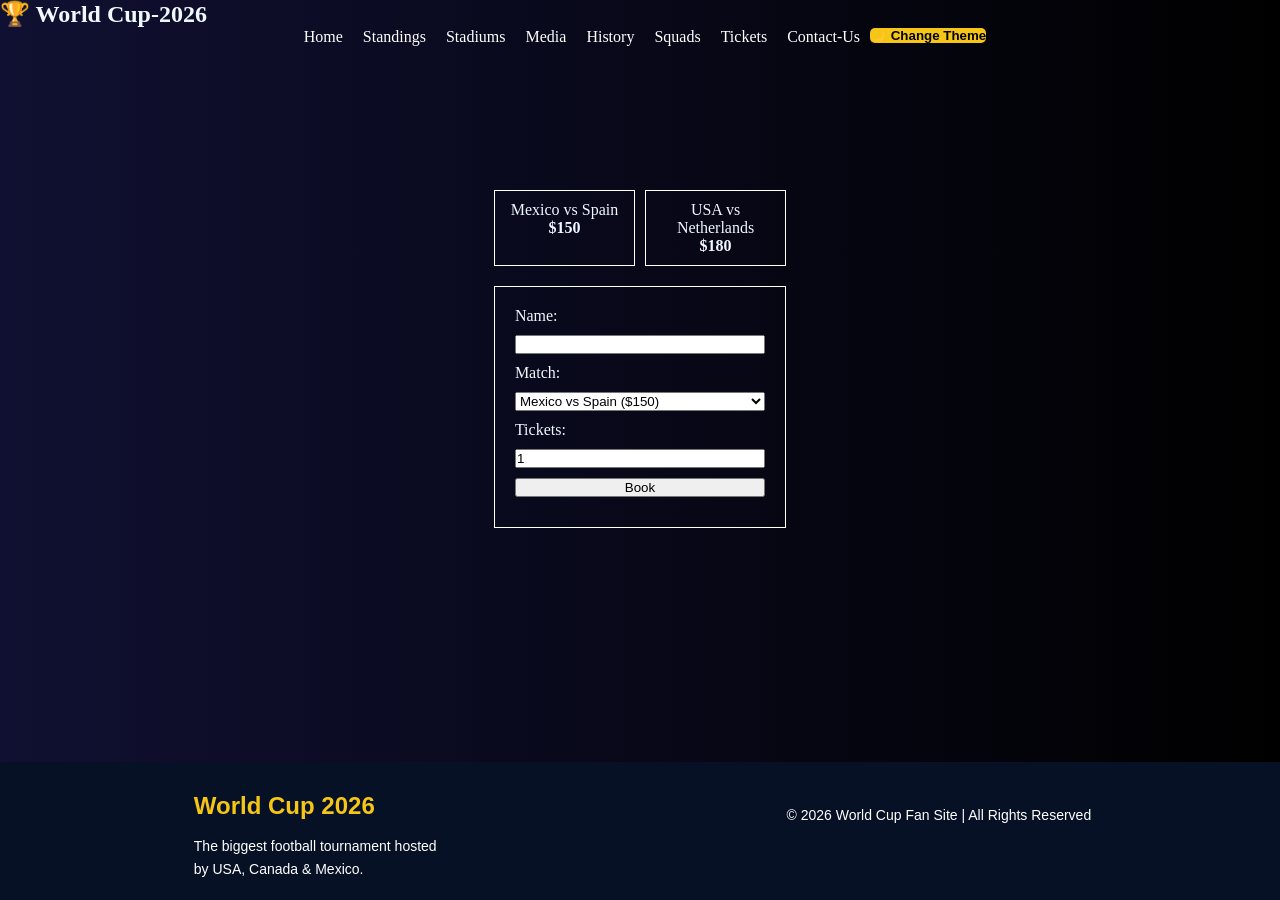
<file: tickets.html>
<!DOCTYPE html>
<html lang="en">

<head>
    <meta charset="UTF-8">
    <title>Tickets</title>
    <link rel="stylesheet" href="style.css">
    <style>
        body {
            display: flex;
            flex-direction: column;
            min-height: 100vh;
            margin: 0;
        }

        .container {
            max-width: 600px;
            margin: auto;
        }

        .matches {
            display: flex;
            gap: 10px;
            margin: 20px 0;
        }

        .match {
            flex: 1;
            border: 1px solid #ffffff;
            padding: 10px;
            text-align: center;
        }

        form {
            border: 1px solid #ffffff;
            padding: 20px;
        }

        form:hover {
            transform: scale(1.03);
            transition-duration: 0.3s;
        }

        label,
        input,
        select,
        button {
            display: block;
            width: 100%;
            margin-bottom: 10px;
            box-sizing: border-box;
        }
    </style>
</head>

<body>
    <header>
        <div class="logo">
            <h2>🏆 World Cup-2026</h2>

        </div>
    </header>
    <nav>
        <ul>
            <li><a href="index.html">Home</a></li>
            <li><a href="standings.html">Standings</a></li>
            <li><a href="stadiums.html">Stadiums</a></li>
            <li><a href="media.html">Media</a></li>
            <li><a href="history.html">History</a></li>
            <li><a href="squads.html">Squads</a></li>
            <li><a href="tickets.html">Tickets</a></li>
            <li><a href="contact.html">Contact-Us</a></li>
            <li><button id="theme-toggle">🌙 Change Theme</button></li>
        </ul>
    </nav>

    <div class="container">
        <div class="matches">
            <div class="match">Mexico vs Spain <br> <b>$150</b></div>
            <div class="match">USA vs Netherlands <br> <b>$180</b></div>
        </div>
        <form>
            <label>Name:</label> <input type="text">
            <label>Match:</label>
            <select>
                <option>Mexico vs Spain ($150)</option>
                <option>USA vs Netherlands ($180)</option>
            </select>
            <label>Tickets:</label> <input type="number" min="1" value="1">
            <input type="button" value="Book">

        </form>
    </div>
    <footer class="footer">
        <style>
            .footer {
                margin-top: auto;
                width: 100%;
                margin-bottom: 0;

            }
        </style>
        <div class="footer-container">

            <div class="footer-section">
                <h2>World Cup 2026</h2>
                <p>The biggest football tournament hosted by USA, Canada & Mexico.</p>
            </div>

            <div class="footer-bottom">
                <p>© 2026 World Cup Fan Site | All Rights Reserved</p>
            </div>
    </footer>
    <script src="javascript.js"></script>

</body>

</html>
</file>
<file: style.css>
* {
    margin: 0;
    padding: 0;
    box-sizing: border-box;
    
}
body{
    background-image: linear-gradient(to right, rgb(16, 16, 50),black);
    color: aliceblue;
    min-height: 80vh;
    

}

header h1{                                  /* in home page*/
    font-size: 40px;
    background-color: black;
    text-align: center;
    height: 70px;

}

nav ul{
  display: flex;
  text-decoration: none;
  color: white;
  flex-direction: row;
  justify-content: center;
  list-style: none;
  

  
}
nav a{
  color: white;
  padding:10px;
  

}

main{
    display: flex;
    justify-content: center;
    align-items: center;
    height: 75.7vh;
}
section{
    background-color: white;
    color: black;
    padding: 30px;
    width: 90%;
    max-width: 450px;
    height: auto;
    border-radius: 15px;
    text-align: center;
}
section h2{
    margin-bottom: 20px;
    font-weight: bold;
}
 table{
    width: 100%;
    border-collapse: collapse;
 }

 td{
    padding: 10px;
    border-bottom: 1px solid black;
 }

 .cont table a{
  color: rgb(36, 41, 102);
 }

 .cont table a:hover{
  color: rgb(152, 172, 41);
 }


a{
  text-decoration: none;
}

 a:hover{
    color: rgb(152, 172, 41);
    margin: 5px;
    transition-duration: 0.2s;
 }

 section:hover{
    transform: scale(1.03);
    transition: 0.3s;
    
 }


 .footer {
  background: #071125;
  color: #fff;
  padding: 10px 0 0;
  font-family: Arial, sans-serif;
  
}

.footer-container {
  display: flex;
  justify-content: space-around;
  flex-wrap: wrap;
  padding: 0 20px;
}

.footer-section {
  margin: 20px;
  max-width: 250px;
}

.footer-section h2 {
  margin-bottom: 15px;
  color: #f5c518;
}

.footer-section p {
  font-size: 14px;
  line-height: 1.6;
}
 
.footer-bottom {
  text-align: center;
  background: #071125;
  padding: 15px;
  margin-top: 20px;
  font-size: 14px;
}
#theme-toggle  {
    background-color: #f5c518;
    color: black;
    border: none;
    border-radius: 5px;
    cursor: pointer;
    font-weight: bold;
}

body.light-theme {
    background-image: linear-gradient(to right,rgb(239, 185, 194),white);
    background-color: #f0f0f0;
    color: #1a1a1a;
}

body.light-theme .hero-section h1, 
body.light-theme .hero-section p {
    color: #1a1a1a;
}

body.light-theme section, 
body.light-theme form,
body.light-theme .card,
body.light-theme .stadium-card,
body.light-theme .group-card {
    background-color: #ffffff;
    color: #1a1a1a;
    border: 1px solid #ddd;
    box-shadow: 0 4px 8px rgba(0,0,0,0.1);
}

body.light-theme nav a {
    color: #101032;
}

body.light-theme .footer, 
body.light-theme .footer-bottom {
    background: #e0e0e0;
    color: #1a1a1a;
}

body.light-theme .footer-section h2 {
    color: #d9534f;
}

body.light-theme td {
    border-bottom: 1px solid #ccc;
    color: #1a1a1a;
}

body.light-theme .cont table a {
    color: #1a1a1a;
}
</file>
